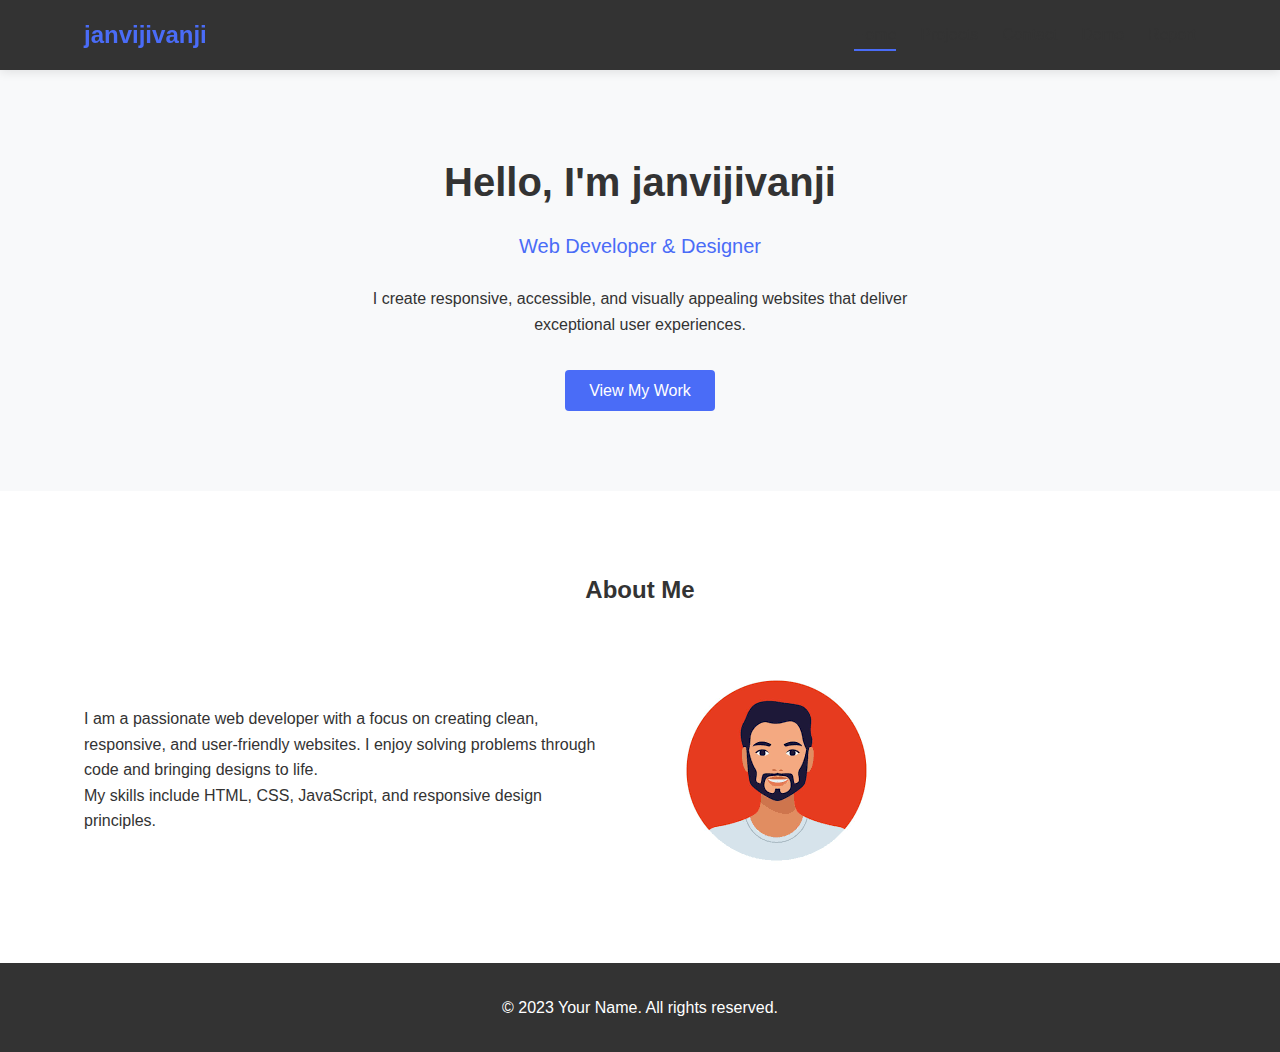
<file: portfolio_website/index.html>
<!DOCTYPE html>
<html lang="en">
<head>
  <meta charset="UTF-8">
  <meta name="viewport" content="width=device-width, initial-scale=1.0">
  <title>Your Name | Portfolio</title>
  <link rel="stylesheet" href="./css/styles.css">
</head>
<body>
  <header>
    <div class="container">
      <h1 class="logo">janvijivanji</h1>
      <nav>
        <button class="hamburger" aria-label="Toggle menu">
          <span></span>
          <span></span>
          <span></span>
        </button>
        <ul class="nav-menu">
          <li><a href="index.html" class="active">Home</a></li>
          <li><a href="project.html">Projects</a></li>
          <li><a href="contact.html">Contact</a></li>
          <li><a href="videoDemo.html">Demo</a></li>
          <li><a href="sitereport.html">Report</a></li>
        </ul>
      </nav>
    </div>
  </header>

  <main>
    <section class="hero">
      <div class="container">
        <h2>Hello, I'm janvijivanji</h2>
        <p class="tagline">Web Developer & Designer</p>
        <p class="intro">I create responsive, accessible, and visually appealing websites 
        that deliver exceptional user experiences.</p>
        <a href="project.html" class="btn">View My Work</a>
      </div>
    </section>

    <section class="about">
      <div class="container">
        <h2>About Me</h2>
        <div class="about-content">
          <div class="about-text">
            <p>I am a passionate web developer with a focus on creating 
            clean, responsive, and user-friendly websites. I enjoy solving 
            problems through code and bringing designs to life.</p>
            <p>My skills include HTML, CSS, JavaScript, and responsive design principles.</p>
          </div>
          <div class="about-image">
            <img src="images/profile.png" alt="Profile image">
          </div>
        </div>
      </div>
    </section>
  </main>

  <footer>
    <div class="container">
      <p>&copy; 2023 Your Name. All rights reserved.</p>
    </div>
  </footer>

  <script src="./js/script.js"></script>
</body>
</html>
</file>
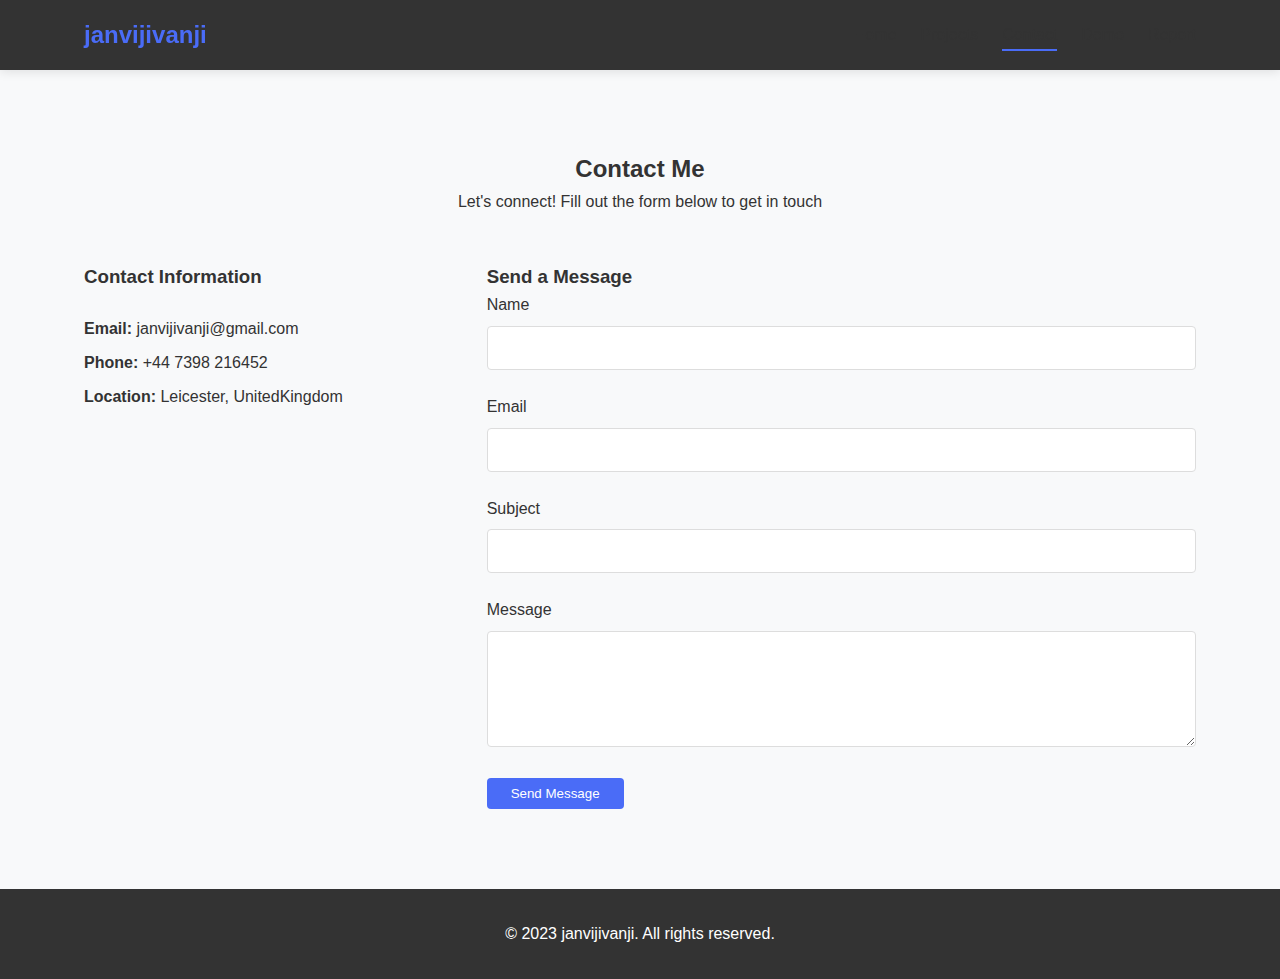
<file: portfolio_website/contact.html>
<!DOCTYPE html>
<html lang="en">
<head>
  <meta charset="UTF-8">
  <meta name="viewport" content="width=device-width, initial-scale=1.0">
  <title>Contact | janvijivanji</title>
  <link rel="stylesheet" href="./css/styles.css">
</head>
<body>
  <header>
    <div class="container">
      <h1 class="logo">janvijivanji</h1>
      <nav>
        <button class="hamburger" aria-label="Toggle menu">
          <span></span>
          <span></span>
          <span></span>
        </button>
        <ul class="nav-menu">
          <li><a href="index.html">Home</a></li>
          <li><a href="project.html">Projects</a></li>
          <li><a href="contact.html" class="active">Contact</a></li>
          <li><a href="videoDemo.html">Demo</a></li>
          <li><a href="sitereport.html">Report</a></li>
        </ul>
      </nav>
    </div>
  </header>

  <main class="contact-page">
    <section class="contact-header">
      <div class="container">
        <h2>Contact Me</h2>
        <p>Let's connect! Fill out the form below to get in touch</p>
      </div>
    </section>

    <section class="contact-content">
      <div class="container">
        <div class="contact-info">
          <h3>Contact Information</h3>
          <ul>
            <li><strong>Email:</strong> janvijivanji@gmail.com</li>
            <li><strong>Phone:</strong> +44 7398 216452</li>
            <li><strong>Location:</strong> Leicester, UnitedKingdom</li>
          </ul>
          <div class="social-links">
            <a href="https://github.com/janvijivanji" aria-label="GitHub"><i class="fab fa-github"></i></a>
            <a href="#" aria-label="LinkedIn"><i class="fab fa-linkedin"></i></a>
            <a href="#" aria-label="Twitter"><i class="fab fa-twitter"></i></a>
          </div>
        </div>
        
        <div class="contact-form">
          <h3>Send a Message</h3>
          <form action="mailto:janvijivanji@gmail.com" method="POST" enctype="text/plain">
            <div class="form-group">
              <label for="name">Name</label>
              <input type="text" id="name" name="name" required>
            </div>
            
            <div class="form-group">
              <label for="email">Email</label>
              <input type="email" id="email" name="email" required>
            </div>
            
            <div class="form-group">
              <label for="subject">Subject</label>
              <input type="text" id="subject" name="subject" required>
            </div>
            
            <div class="form-group">
              <label for="message">Message</label>
              <textarea id="message" name="message" rows="5" required></textarea>
            </div>
            
            <button type="submit" class="btn">Send Message</button>
          </form>
        </div>
      </div>
    </section>
  </main>

  <footer>
    <div class="container">
      <p>&copy; 2023 janvijivanji. All rights reserved.</p>
    </div>
  </footer>

  <script src="js/script.js"></script>
</body>
</html>
</file>
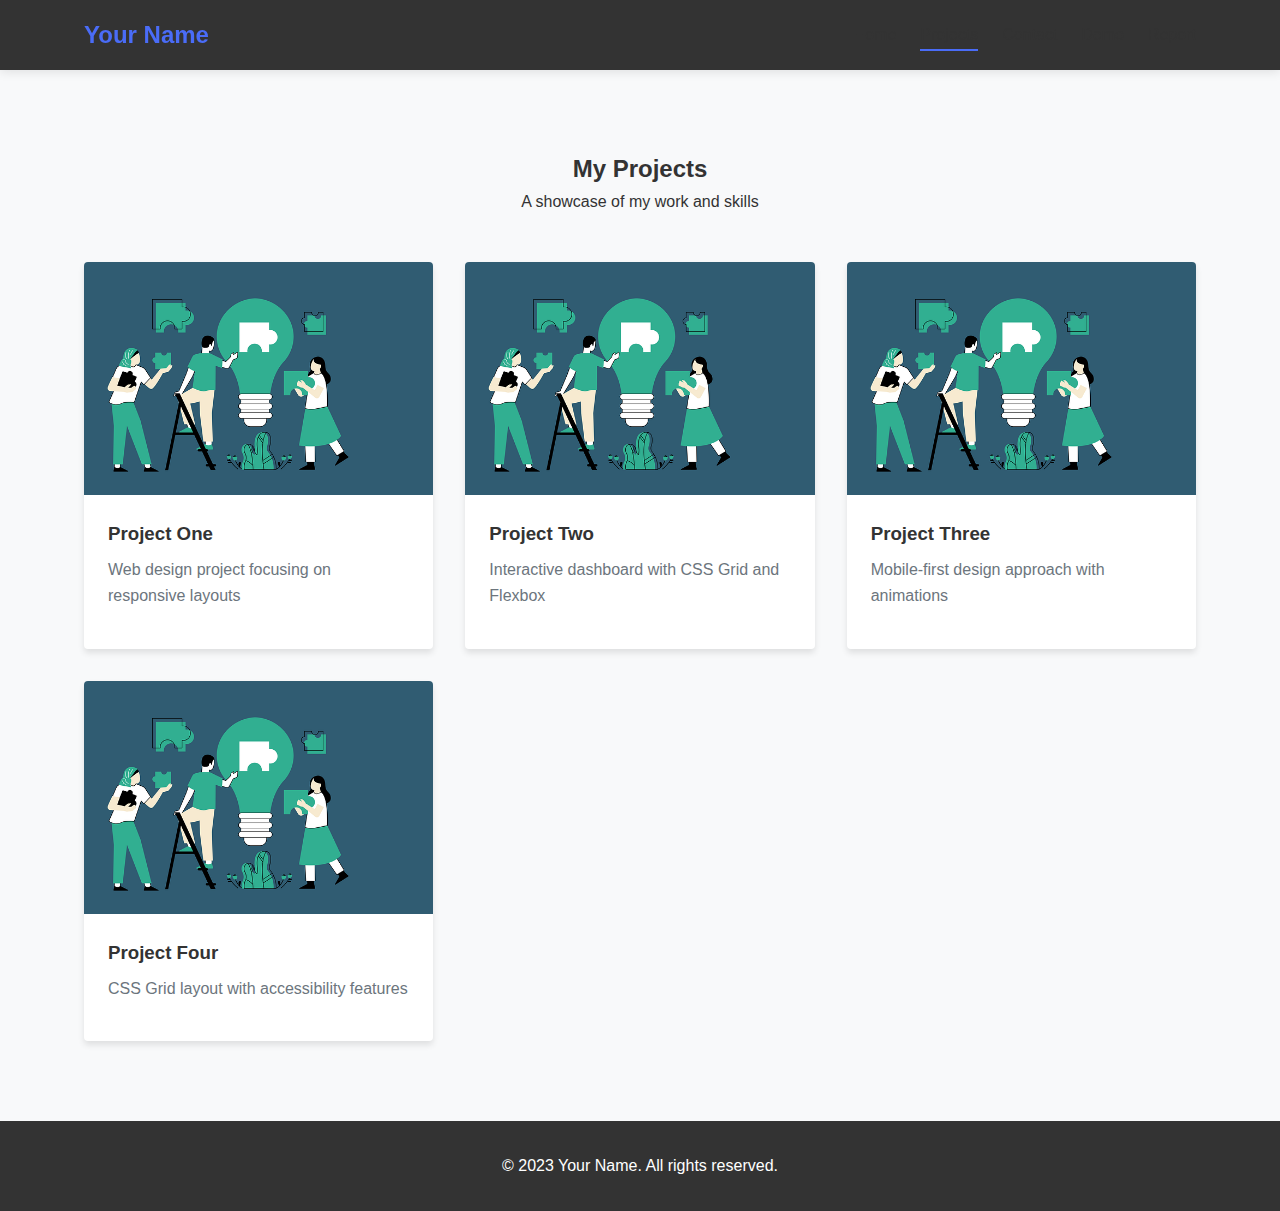
<file: portfolio_website/project.html>
<!DOCTYPE html>
<html lang="en">
<head>
  <meta charset="UTF-8">
  <meta name="viewport" content="width=device-width, initial-scale=1.0">
  <title>Projects | Your Name</title>
  <link rel="stylesheet" href="./css/styles.css">
</head>
<body>
  <header>
    <div class="container">
      <h1 class="logo">Your Name</h1>
      <nav>
        <button class="hamburger" aria-label="Toggle menu">
          <span></span>
          <span></span>
          <span></span>
        </button>
        <ul class="nav-menu">
          <li><a href="index.html">Home</a></li>
          <li><a href="project.html" class="active">Projects</a></li>
          <li><a href="contact.html">Contact</a></li>
          <li><a href="videoDemo.html">Demo</a></li>
          <li><a href="sitereport.html">Report</a></li>
        </ul>
      </nav>
    </div>
  </header>

  <main class="projects-page">
    <section class="projects-header">
      <div class="container">
        <h2>My Projects</h2>
        <p>A showcase of my work and skills</p>
      </div>
    </section>

    <section class="project-grid">
      <div class="container">
        <div class="projects">
          <article class="project-card">
            <img src="images/project1.webp" alt="Project 1 placeholder">
            <div class="project-info">
              <h3>Project One</h3>
              <p>Web design project focusing on responsive layouts</p>
              <!-- <a href="#" class="btn">View Details</a> -->
            </div>
          </article>
          
          <article class="project-card">
            <img src="images/project2.webp" alt="Project 2 placeholder">
            <div class="project-info">
              <h3>Project Two</h3>
              <p>Interactive dashboard with CSS Grid and Flexbox</p>
              <!-- <a href="#" class="btn">View Details</a> -->
            </div>
          </article>
          
          <article class="project-card">
            <img src="images/project3.webp" alt="Project 3 placeholder">
            <div class="project-info">
              <h3>Project Three</h3>
              <p>Mobile-first design approach with animations</p>
              <!-- <a href="#" class="btn">View Details</a> -->
            </div>
          </article>
          
          <article class="project-card">
            <img src="images/project4.webp" alt="Project 4 placeholder">
            <div class="project-info">
              <h3>Project Four</h3>
              <p>CSS Grid layout with accessibility features</p>
              <!-- <a href="#" class="btn">View Details</a> -->
            </div>
          </article>
        </div>
      </div>
    </section>
  </main>

  <footer>
    <div class="container">
      <p>&copy; 2023 Your Name. All rights reserved.</p>
    </div>
  </footer>

  <script src="js/script.js"></script>
</body>
</html>
</file>
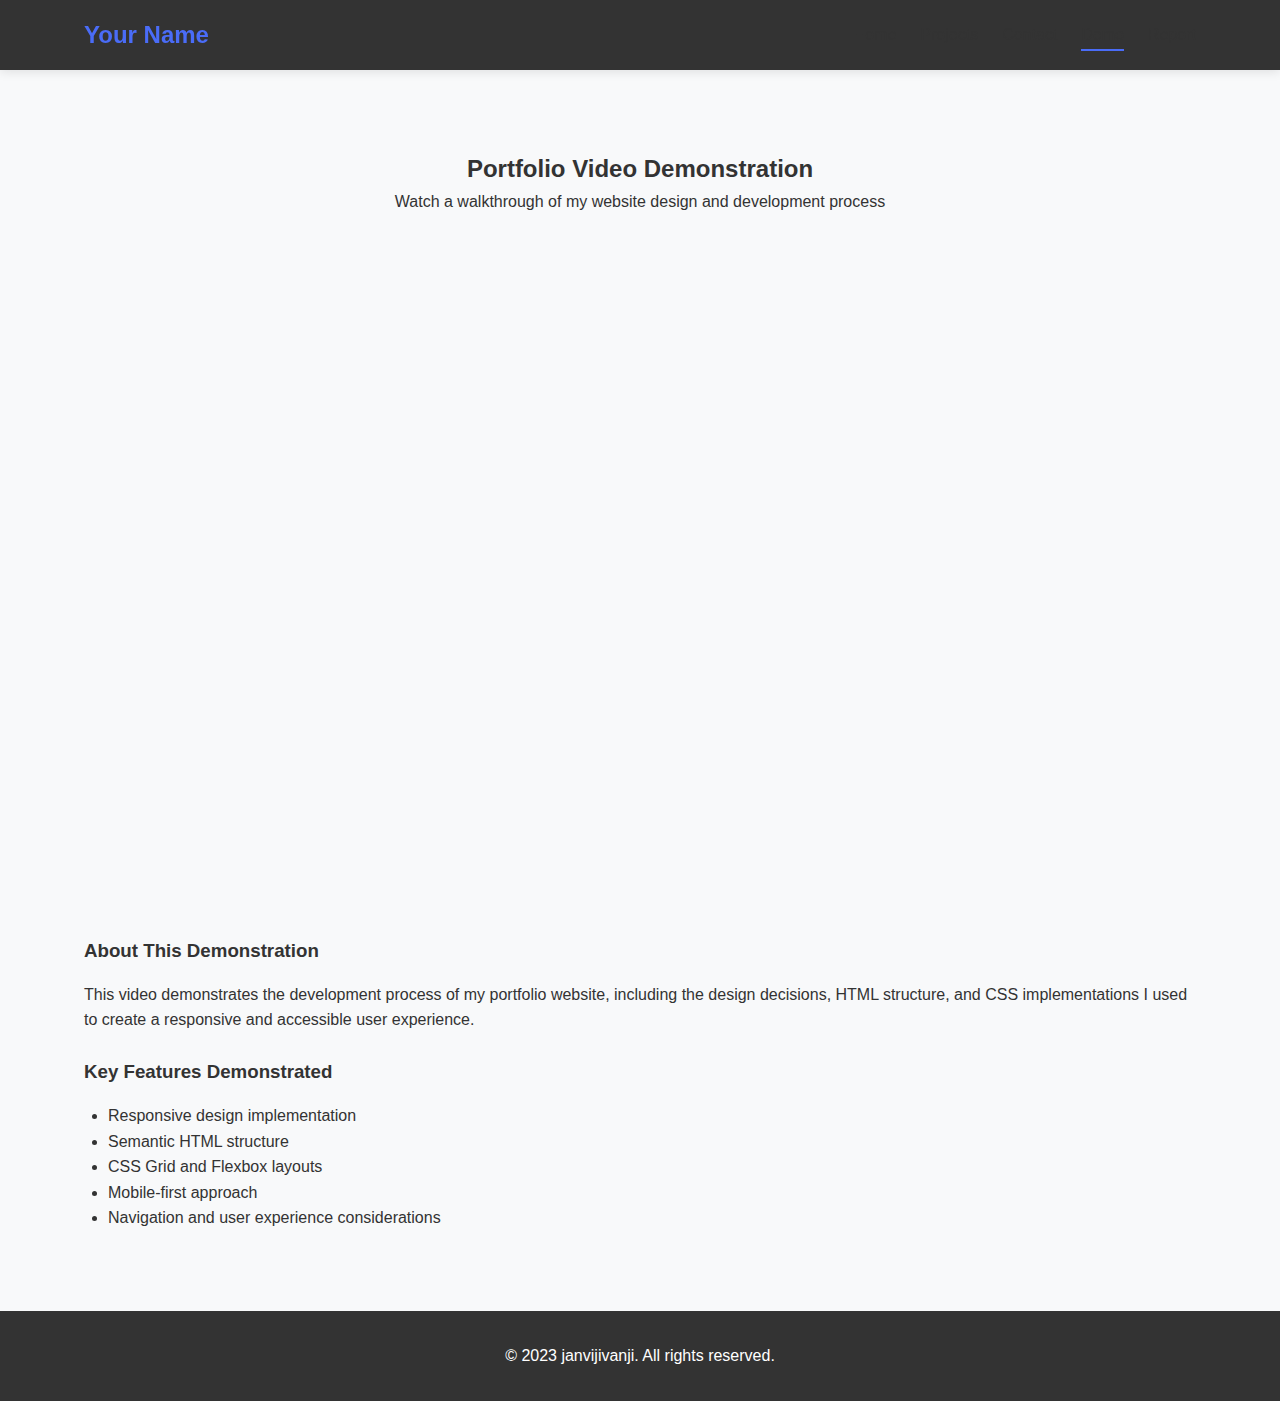
<file: portfolio_website/videoDemo.html>
<!DOCTYPE html>
<html lang="en">
<head>
  <meta charset="UTF-8">
  <meta name="viewport" content="width=device-width, initial-scale=1.0">
  <title>Video Demo | janvijivanji</title>
  <link rel="stylesheet" href="./css/styles.css">
</head>
<body>
  <header>
    <div class="container">
      <h1 class="logo">Your Name</h1>
      <nav>
        <button class="hamburger" aria-label="Toggle menu">
          <span></span>
          <span></span>
          <span></span>
        </button>
        <ul class="nav-menu">
          <li><a href="index.html">Home</a></li>
          <li><a href="project.html">Projects</a></li>
          <li><a href="contact.html">Contact</a></li>
          <li><a href="videoDemo.html" class="active">Demo</a></li>
          <li><a href="sitereport.html">Report</a></li>
        </ul>
      </nav>
    </div>
  </header>

  <main class="video-demo-page">
    <section class="video-header">
      <div class="container">
        <h2>Portfolio Video Demonstration</h2>
        <p>Watch a walkthrough of my website design and development process</p>
      </div>
    </section>

    <section class="video-content">
      <div class="container">
        <div class="video-container">
          <!-- Replace with your own YouTube embed code or video file -->
          <iframe 
            src="https://www.youtube.com/embed/your-video-id" 
            title="Portfolio Website Demonstration" 
            allow="accelerometer; autoplay; clipboard-write; encrypted-media; gyroscope; picture-in-picture" 
            allowfullscreen>
          </iframe>
        </div>
        
        <div class="video-description">
          <h3>About This Demonstration</h3>
          <p>This video demonstrates the development process of my portfolio website, 
          including the design decisions, HTML structure, and CSS implementations I used 
          to create a responsive and accessible user experience.</p>
          
          <h3>Key Features Demonstrated</h3>
          <ul>
            <li>Responsive design implementation</li>
            <li>Semantic HTML structure</li>
            <li>CSS Grid and Flexbox layouts</li>
            <li>Mobile-first approach</li>
            <li>Navigation and user experience considerations</li>
          </ul>
        </div>
      </div>
    </section>
  </main>

  <footer>
    <div class="container">
      <p>&copy; 2023 janvijivanji. All rights reserved.</p>
    </div>
  </footer>

  <script src="js/script.js"></script>
</body>
</html>
</file>
<file: portfolio_website/css/styles.css>
/* Base styles and reset */
*,
*::before,
*::after {
  box-sizing: border-box;
  margin: 0;
  padding: 0;
}

:root {
  --primary-color: #4a6cf7;
  --secondary-color: #ff4500;
  --dark-color: #333;
  --light-color: #f8f9fa;
  --grey-color: #6c757d;
  --success-color: #28a745;
  --border-radius: 4px;
  --transition: all 0.3s ease;
}

body {
  font-family: "Segoe UI", Tahoma, Geneva, Verdana, sans-serif;
  line-height: 1.6;
  color: var(--dark-color);
  background-color: var(--light-color);
}

img {
  max-width: 100%;
  height: auto;
  display: block;
}

a {
  text-decoration: none;
  color: var(--primary-color);
  transition: var(--transition);
}

ul {
  list-style: none;
}

.container {
  width: 90%;
  max-width: 1200px;
  margin: 0 auto;
  padding: 0 20px;
}

.btn {
  display: inline-block;
  background-color: var(--primary-color);
  color: white;
  padding: 0.5rem 1.5rem;
  border: none;
  border-radius: var(--border-radius);
  cursor: pointer;
  transition: var(--transition);
}

.btn:hover {
  background-color: #3a57d7;
  transform: translateY(-2px);
}

/* Header and Navigation */
header {
  background-color: #333;
  box-shadow: 0 2px 10px rgba(0, 0, 0, 0.1);
  position: sticky;
  top: 0;
  z-index: 1000;
}

header .container {
  display: flex;
  justify-content: space-between;
  align-items: center;
  padding: 1rem 20px;
}

.logo {
  font-size: 1.5rem;
  font-weight: 700;
  color: var(--primary-color);
}

nav {
  display: flex;
  align-items: center;
}

.nav-menu {
  display: flex;
  gap: 1.5rem;
}

.nav-menu a {
  color: var(--dark-color);
  font-weight: 500;
  padding: 0.5rem 0;
  position: relative;
}

.nav-menu a::after {
  content: "";
  position: absolute;
  left: 0;
  bottom: 0;
  width: 0;
  height: 2px;
  background-color: var(--primary-color);
  transition: var(--transition);
}

.nav-menu a:hover::after,
.nav-menu a.active::after {
  width: 100%;
}

.hamburger {
  display: none;
  background: none;
  border: none;
  cursor: pointer;
}

.hamburger span {
  display: block;
  width: 25px;
  height: 3px;
  background-color: var(--dark-color);
  margin: 5px 0;
  transition: var(--transition);
}

/* Home Page */
.hero {
  padding: 5rem 0;
  text-align: center;
  background-color: var(--light-color);
}

.hero h2 {
  font-size: 2.5rem;
  margin-bottom: 1rem;
  color: var(--dark-color);
}

.hero .tagline {
  font-size: 1.25rem;
  color: var(--primary-color);
  margin-bottom: 1.5rem;
}

.hero .intro {
  max-width: 600px;
  margin: 0 auto 2rem;
}

.about {
  padding: 5rem 0;
  background-color: white;
}

.about h2 {
  text-align: center;
  margin-bottom: 3rem;
}

.about-content {
  display: grid;
  grid-template-columns: 1fr 1fr;
  gap: 3rem;
  align-items: center;
}

/* Projects Page */
.projects-header {
  padding: 5rem 0 3rem;
  text-align: center;
}

.project-grid {
  padding: 0 0 5rem;
}

.projects {
  display: grid;
  grid-template-columns: repeat(auto-fill, minmax(300px, 1fr));
  gap: 2rem;
}

.project-card {
  background-color: white;
  border-radius: var(--border-radius);
  overflow: hidden;
  box-shadow: 0 4px 6px rgba(0, 0, 0, 0.1);
  transition: var(--transition);
}

.project-card:hover {
  transform: translateY(-5px);
  box-shadow: 0 10px 20px rgba(0, 0, 0, 0.1);
}

.project-info {
  padding: 1.5rem;
}

.project-info h3 {
  margin-bottom: 0.5rem;
}

.project-info p {
  margin-bottom: 1rem;
  color: var(--grey-color);
}

/* Contact Page */
.contact-header {
  padding: 5rem 0 3rem;
  text-align: center;
}

.contact-content {
  padding: 0 0 5rem;
}

.contact-content .container {
  display: grid;
  grid-template-columns: 1fr 2fr;
  gap: 3rem;
}

.contact-info ul {
  margin: 1.5rem 0;
}

.contact-info li {
  margin-bottom: 0.5rem;
}

.social-links {
  display: flex;
  gap: 1rem;
  margin-top: 1.5rem;
}

.form-group {
  margin-bottom: 1.5rem;
}

.form-group label {
  display: block;
  margin-bottom: 0.5rem;
  font-weight: 500;
}

.form-group input,
.form-group textarea {
  width: 100%;
  padding: 0.75rem;
  border: 1px solid #ddd;
  border-radius: var(--border-radius);
  font-family: inherit;
  font-size: 1rem;
}

/* Video Demo Page */
.video-header {
  padding: 5rem 0 3rem;
  text-align: center;
}

.video-content {
  padding: 0 0 5rem;
}

.video-container {
  position: relative;
  overflow: hidden;
  padding-top: 56.25%; /* 16:9 Aspect Ratio */
  margin-bottom: 3rem;
}

.video-container iframe {
  position: absolute;
  top: 0;
  left: 0;
  width: 100%;
  height: 100%;
  border: 0;
}

.video-description h3 {
  margin: 1.5rem 0 1rem;
}

.video-description ul {
  margin-left: 1.5rem;
  list-style-type: disc;
}

/* Report Page */
.report-header {
  padding: 5rem 0 3rem;
  text-align: center;
}

.report-content {
  padding: 0 0 5rem;
}

.report h3 {
  margin: 2rem 0 1rem;
}

.report p {
  margin-bottom: 1rem;
}

.validation {
  margin: 2rem 0;
  padding: 2rem;
  background-color: #f2f2f2;
  border-radius: var(--border-radius);
}

.validation-screenshots {
  display: grid;
  grid-template-columns: 1fr 1fr;
  gap: 1.5rem;
  margin-top: 1.5rem;
}

.validation-screenshots figure {
  text-align: center;
}

figcaption {
  margin-top: 0.5rem;
  font-style: italic;
}

/* Footer */
footer {
  background-color: var(--dark-color);
  color: white;
  padding: 2rem 0;
  text-align: center;
}

/* Media Queries */
@media (max-width: 768px) {
  .hamburger {
    display: block;
    z-index: 2000;
  }

  .nav-menu {
    position: fixed;
    top: 0;
    right: -100%;
    width: 250px;
    height: 100vh;
    background-color: white;
    flex-direction: column;
    justify-content: center;
    padding: 2rem;
    box-shadow: -2px 0 5px rgba(0, 0, 0, 0.1);
    transition: 0.4s;
    z-index: 1500;
  }

  .nav-menu.active {
    right: 0;
  }

  .about-content {
    grid-template-columns: 1fr;
  }

  .contact-content .container {
    grid-template-columns: 1fr;
  }

  .validation-screenshots {
    grid-template-columns: 1fr;
  }
}

@media (max-width: 576px) {
  .hero h2 {
    font-size: 2rem;
  }

  .projects {
    grid-template-columns: 1fr;
  }
}
</file>
